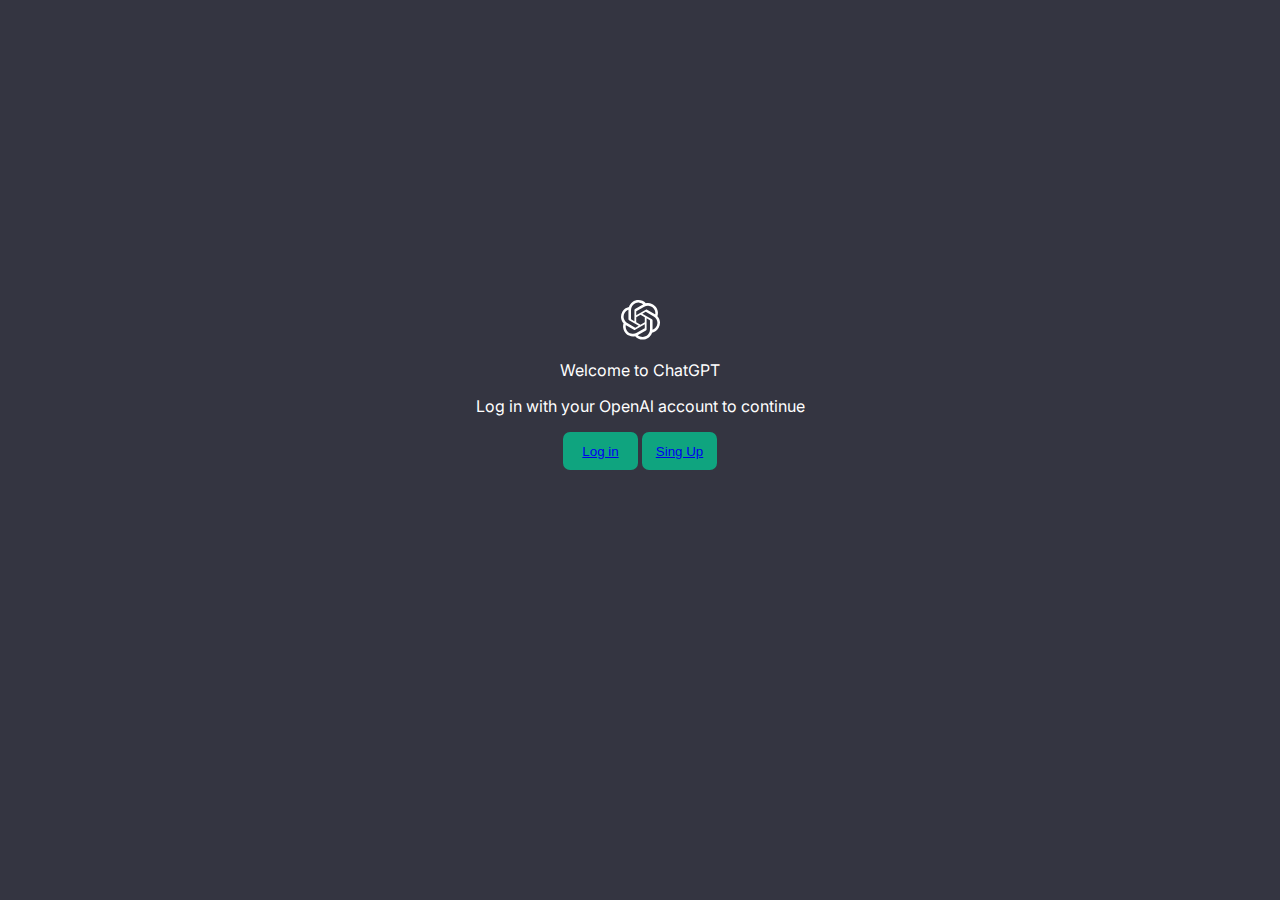
<file: index.html>
<!DOCTYPE html>
<html lang="en">
<head>
    <meta charset="UTF-8">
    <meta name="viewport" content="width=device-width, initial-scale=1.0">
    <title>Welcome to ChatGPT</title>
    <link rel="stylesheet" href="css/welcome.css">
</head>
<body>
    <main>

        <img src="assets/ChatGPT Logo.svg" alt="Logo">
        <p>Welcome to ChatGPT</p>
        <p>Log in with your OpenAl account to continue</p>

        <button> <a href="index2.html">Log in</a></button>
        <button> <a href="index2.html">Sing Up</a></button>
    </main>
    
</body>
</html>
</file>
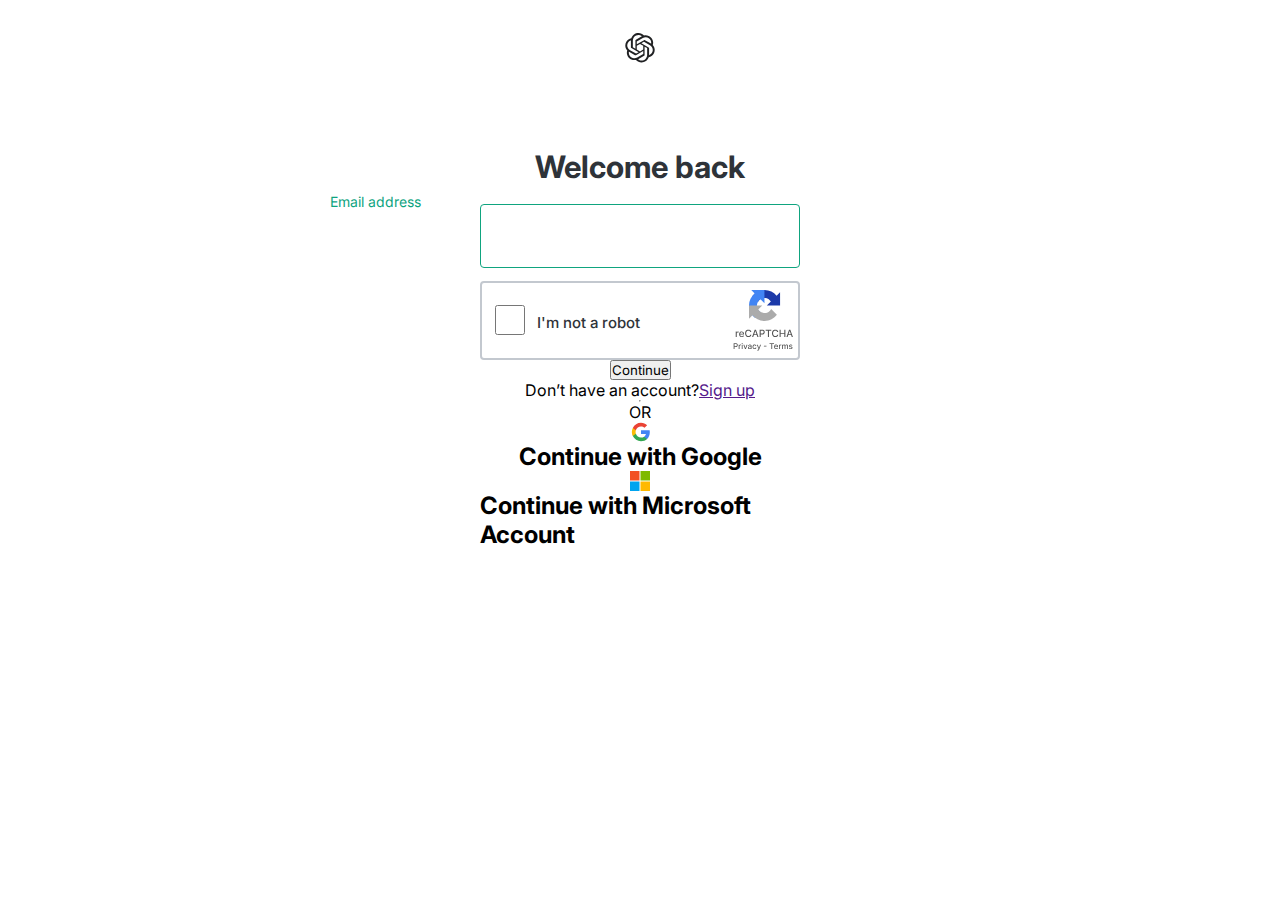
<file: index2.html>
<!DOCTYPE html>
<html lang="en">

<head>
    <meta charset="UTF-8">
    <meta name="viewport" content="width=device-width, initial-scale=1.0">
    <title>Login</title>
    <link rel="stylesheet" href="css/login.css">
    <link rel="shortcut icon" href="assets/Avatar ChatGPT.svg" type="image/x-icon">
</head>

<body>

    <main>

        <img id="main-img" src="assets/ChatGPT Logo 2.svg" alt="">

        <form action="">

            <h1 id="welcome">Welcome back</h1>

            <label for="email">Email address</label>

            <input id="email" type="email">

            <div class="check">

                <input id="checkbox" type="checkbox">

                <p>I'm not a robot</p>

                <img src="assets/recapta.svg" alt="">

            </div>


            <button>Continue</button>

            <p>Don’t have an account?<a href="">Sign up </a></p>


            <hr>

            <p>OR</p>

            <img src="assets/Google Logo.svg" alt="">

            <h2>Continue with Google</h2>

            <img src="assets/Microsoft Logo.svg" alt="">

            <h2>Continue with Microsoft Account</h2>

        </form>



    </main>

</body>

</html>
</file>
<file: css/welcome.css>
@import url('https://fonts.googleapis.com/css2?family=Inter:wght@400;500;700&display=swap');


body{

    background-color: #343541;
}

main{
    margin: 300px;
    font-family: 'Inter';
    text-align: center;
    justify-content: center;
    color: white;
}

main > img {

    width: 39px;
    height: 39.53;
}

main > button{

    width: 75px;
    height: 38px;
    border-radius: 7px;
    background-color: #0fa47f;
    color: white;
    border: 1px;
}

main > a{

    width: 75px;
    height: 38px;
    border-radius: 7px;
    background-color: #0fa47f;
    color: white;
    border: 1px;
}
</file>
<file: css/login.css>
@import url('https://fonts.googleapis.com/css2?family=Inter:wght@400;500;700&display=swap');

*{
    margin: 0;
    padding: 0;
    box-sizing: border-box;
    font-family: 'Inter';
}

main{

    width: 100vw;
    height: 100vh;
    display: flex;
    align-items: center;
    flex-direction: column;
}

#main-img{
 
    width: 30px;
    height: 30.4px;
    color: #202123;
    margin-top: 33px;
    margin-bottom: 89.6px;
}

form{

    width: 320px;
    height: 492px;
    display: flex;
    align-items: center;
    justify-content: start;
    flex-direction: column;

}

#welcome{

        width: 320px;
        height: 27px;
        font-size: 31px;
        font-weight: 700;
        line-height: 27px;
        color: #2e3339;
        text-align: center;
        margin-bottom: 24px;

}

#email{

        width: 320px;
        height: 64px;
        border: 1px solid #0FA47F;
        border-radius: 4px;
        margin-bottom: 13px;  
        outline: none;
        padding-left: 17px;

}

label{

        width: 95px;
        height: 19px;
        font-size: 14px;
        font-weight: 400;
        line-height: 27px;
        color: #0FA47F;
        position: absolute;
        top: 188px;
        left: 330px;
        background: #ffffff;

}

.check{
        border: 2px solid #C3C8CF;
        border-radius: 4px;
        width: 320px;
        height: 79px;
        display: inline-flex;
        align-items: center;

}

#checkbox{
    border: 2px solid #C1C1C1;
        width: 30px;
        height: 30px;
        border-radius: 2px;
        margin: 24px 12px 25px 13px;

}

.check p {
    width: 105px;
    height: 23px;
   font-size: 15px;
   font-weight: 500;
   line-height: 27px;
   margin: 28px 92px 28px 0;
   color: #2E3339;

}

.check img{

    width: 65px;
    height: 61px;
    
}
</file>
